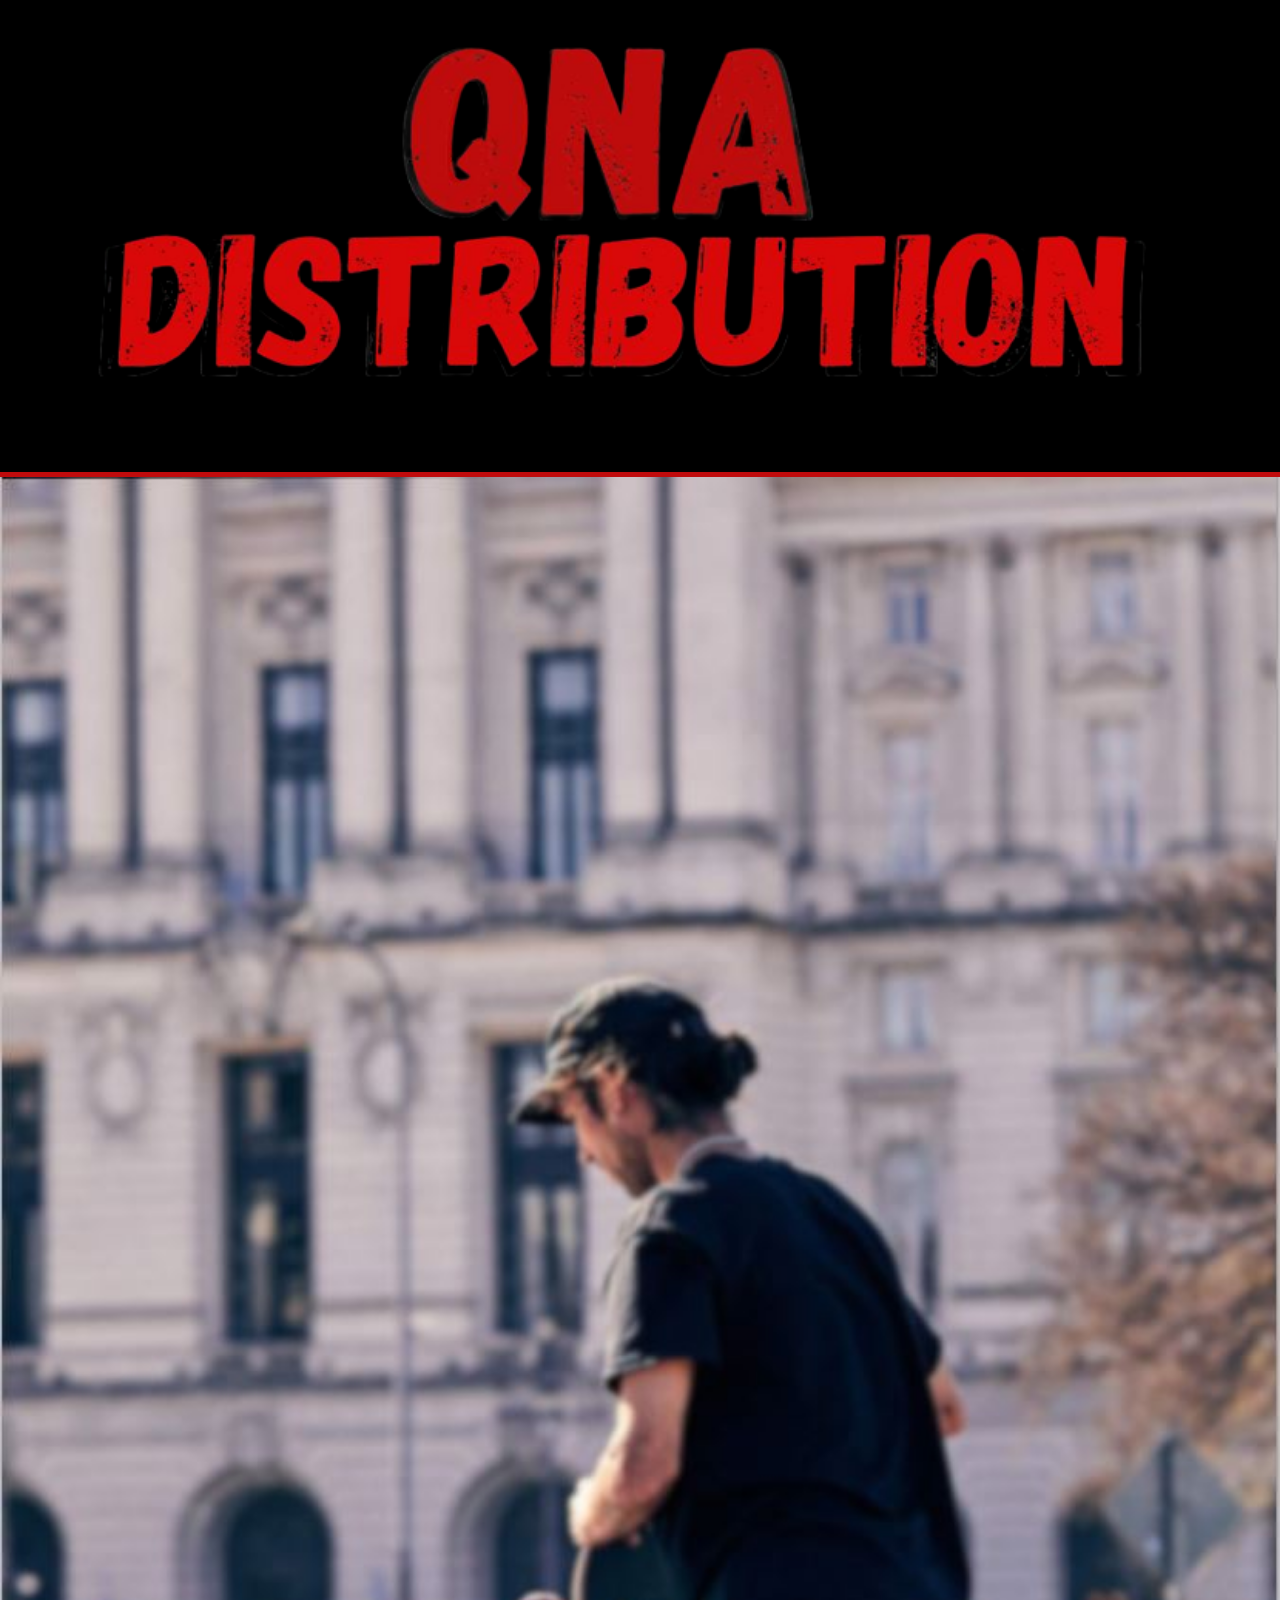
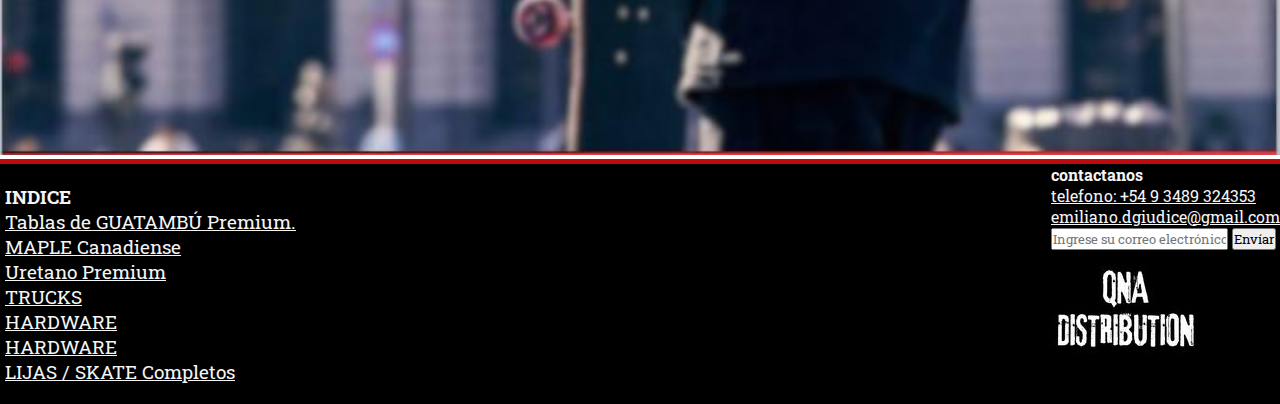
<file: index.html>
<!DOCTYPE html>
<html lang="en">
<head>
    <meta charset="UTF-8">
    <meta http-equiv="X-UA-Compatible" content="IE=edge">
    <meta name="viewport" content="width=device-width, initial-scale=1.0">
    <title>QNA Distribution - Catálogo Web</title>
    <link rel="stylesheet" href="style.css">
    <link rel="preconnect" href="https://fonts.googleapis.com">
    <link rel="preconnect" href="https://fonts.gstatic.com" crossorigin>
    <link href="https://fonts.googleapis.com/css2?family=Roboto+Slab:wght@300;400;700;900&display=swap" rel="stylesheet">
</head>
<body>
    <header>
        <div class="logoPpal"><img src="img/logo/QNA-removebg-preview.png" alt="QNA Distribution"></div>
    </header>
    <main>
        <img src="img/fotoFranco.JPG" alt="Franco Morales - Skateboarder profesional" class="fotoFranco">
    <footer>   
    <nav>
    <h3>INDICE</h3>
    <ol>
        <li><a href="guatambú.html">Tablas de GUATAMBÚ Premium.</a></li>
        <li><a href="#">MAPLE Canadiense</a></li>
        <li><a href="#">Uretano Premium</a></li>
        <li><a href="#">TRUCKS</a></li>
        <li><a href="#">HARDWARE</a></li>
        <li><a href="#">HARDWARE</a></li>
        <li><a href="#">LIJAS / SKATE Completos</a></li>
    </ol>
    </nav>
        <div class="contenedorFooter">
            <div class="contacto">
                <h4>contactanos</h4>
                <a href="tel:+5493489324353">telefono: +54 9 3489 324353</a>
                <a href="mailto:emiliano.dgiudice@gmail.com">emiliano.dgiudice@gmail.com</a>
            </div>
            <div class="newsletter">
                <input type="email" placeholder="Ingrese su correo electrónico">
                <button>Envíar</button>
            </div>
            <img src="img/logo/logo qna.jpg" alt="Logo QNA" class="imgfooter">
        </div>
    </footer>
    </main>
</body>
</html>
</file>
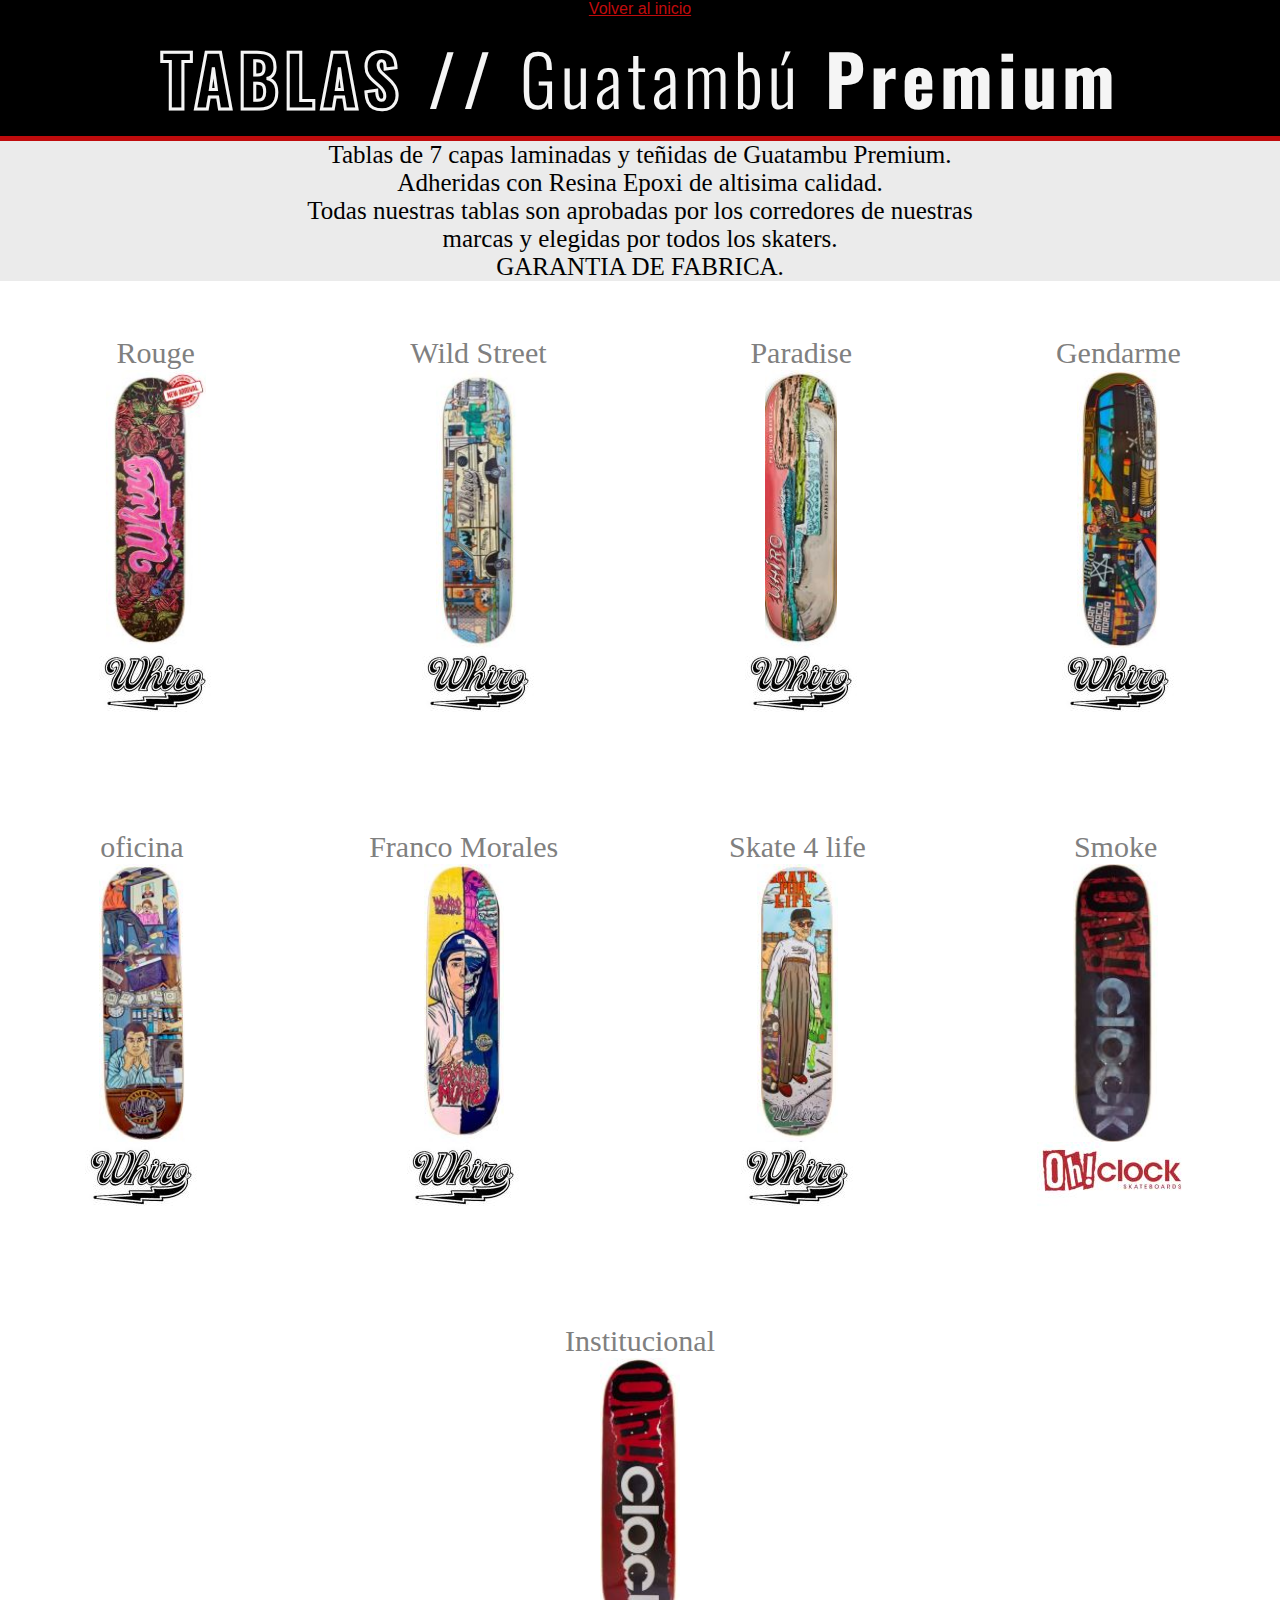
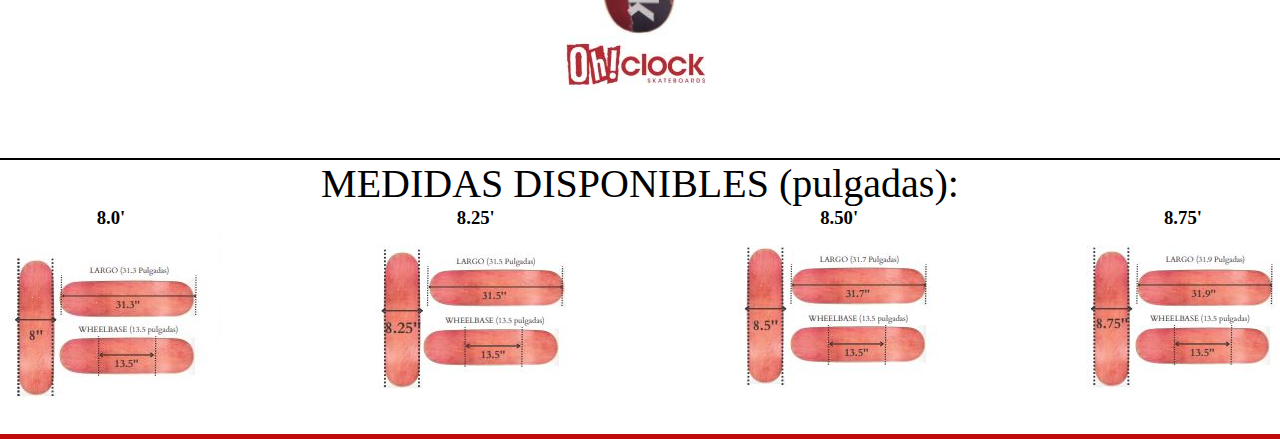
<file: guatambú.html>
<!DOCTYPE html>
<html lang="en">
<head>
    <meta charset="UTF-8">
    <meta http-equiv="X-UA-Compatible" content="IE=edge">
    <meta name="viewport" content="width=device-width, initial-scale=1.0">
    <title>Tablas Guatambú PREMIUM</title>  
    <link rel="stylesheet" href="style.css">
    <link rel="preconnect" href="https://fonts.googleapis.com">
    <link rel="preconnect" href="https://fonts.gstatic.com" crossorigin>
    <link href="https://fonts.googleapis.com/css2?family=Oswald:wght@300;400;500;700&display=swap" rel="stylesheet">
</head>
<body>
    <a href="index.html" class="volverInicio">Volver al inicio</a>
    <header>
        <div class="barraHeader">
        <h1><span class="letraVacia">TABLAS</span> // <span class="letraFina">Guatambú</span> <b>Premium</b></h1>
        </div>
    </header>
    <main>
        <div class="descripProd">
        <p>Tablas de 7 capas laminadas y teñidas de Guatambu Premium.</p><br>
        <p>Adheridas con Resina Epoxi de altisima calidad.</p><br>
        <p>Todas nuestras tablas son aprobadas por los corredores de nuestras</p><br>
        <p>marcas y elegidas por todos los skaters.</p><br>
        <p>GARANTIA DE FABRICA.</p>
        </div>
        <div class="productos">
            <div class="primeralinea">
            <div class="tarjeta">
                <h3>Rouge</h3>
                <img src="img/Captura.JPG" alt="Tabla de skate Rouge - Whiro">
                <img src="img/logowhiro.JPG" class="logoTarj" alt="Whiro">
            </div>
            <div class="tarjeta">
                <h3>Wild Street</h3>
                <img src="img/whiro.JPG" alt="Tabla de skate Wild Street - Whiro">
                <img src="img/logowhiro.JPG" class="logoTarj" alt="Whiro">
            </div>
            <div class="tarjeta">
                <h3>Paradise</h3>
                <img src="img/paradiseWhiro.JPG" alt="Tabla de skate Paradise - Whiro">
                <img src="img/logowhiro.JPG" class="logoTarj" alt="Whiro">
            </div>
            <div class="tarjeta">
                <h3>Gendarme</h3>
                <img src="img/gendarme.JPG" alt="Tabla de skate Gendarme - Whiro">
                <img src="img/logowhiro.JPG" class="logoTarj" alt="Whiro">
            </div>
        </div>
        <div class="segundalinea">
            <div class="tarjeta">
                <h3>oficina</h3>
                <img src="img/oficina.JPG" alt="Tabla de skate Oficina - Whiro">
                <img src="img/logowhiro.JPG" class="logoTarj" alt="Whiro">
            </div>
            <div class="tarjeta">
                <h3>Franco Morales</h3>
                <img src="img/tablaFranco.JPG" alt="Tabla de skate Franco Morales - Whiro">
                <img src="img/logowhiro.JPG" class="logoTarj" alt="Whiro">
            </div>
            <div class="tarjeta">
                <h3>Skate 4 life</h3>
                <img src="img/tablaViejo.JPG" alt="Tabla de skate Skate 4 life - Whiro">
                <img src="img/logowhiro.JPG" class="logoTarj" alt="Whiro">
            </div>
            <div class="tarjeta">
                <h3>Smoke</h3>
                <img src="img/smoke.JPG" alt="Tabla de skate smoke - Oh!clock">
                <img src="img/logoOhclock.JPG" class="logoTarjOh" alt="Whiro">
            </div>
            <div class="tarjeta">
                <h3>Institucional</h3>
                <img src="img/institucional.JPG" alt="Tabla de skate Institucional - Oh!clock">
                <img src="img/logoOhclock.JPG" class="logoTarjOh" alt="Oh!clock">
            </div>
        </div>
        </div>
        <h3 class="medidas">MEDIDAS DISPONIBLES (pulgadas):</h3>
        <div class="especificaciones">
            <div class="medidasTablas">
                <h3>8.0'</h3>
                <img src="img/tabla8.JPG" alt="">
            </div>
            <div class="medidasTablas">
                <h3>8.25'</h3>
                <img src="img/tabla8.25.JPG" alt="">
            </div>
            <div class="medidasTablas">
                <h3>8.50'</h3>
                <img src="img/Tabla 8.5.JPG" alt="">
            </div>
            <div class="medidasTablas">
                <h3>8.75'</h3>
                <img src="img/tabla8.75.JPG" alt="">
            </div>
        </div>
    </main>
</body>
</html>
</file>
<file: style.css>
* {
    font-family: 'Roboto Slab', serif;
    padding: 0;
    margin: 0;
    box-sizing: border-box;
}

body {
    background-image: url();
    object-fit: cover;
}
/*HEADER LOGO PRINCIPAL*/
.logoPpal {
    height: 25%;
    display: flex;
    padding: 3px;
    text-align: center;
    background-color: black;
    border-bottom: 5px solid #C00B0C;
    width: 100%;
    flex-wrap: wrap;
}

.logoPpal img {
    display: flex;
    margin: auto;
    width: 100%;
}
.fotoFranco {
    object-fit: fill;
    width: 100%;
    padding-bottom: 0;
}
/*INDICE DE NAVEGACION*/
footer {
    width: 100%;
    background-color: black;
    display: flex;
    flex-wrap: wrap;
    justify-content: space-between;
    align-items: center;
    border-top: 5px solid #C00B0C;
}
nav {
    color: whitesmoke;
    margin:5px;
}
nav li {
    font-size: larger;
}
footer a {
    color: whitesmoke;
}
footer a:hover {
    color: #C00B0C;
}
/*newletter y contacto del footer*/
.contenedorFooter {
    align-self: center;
}
.contacto h4{
    color: whitesmoke;
}
.contacto a {
    display: block;
}

/*diseño primer pagina (tablas guatamba)*/

.volverInicio {
    font-weight: 400;
    color: #C00B0C;
    background-color: black;
    display: flex;
    width: 100%;
    font-family: Impact, Haettenschweiler, 'Arial Narrow Bold', sans-serif;
    justify-content: center;
}

/*header*/
.barraHeader {
display: flex;
width: 100%;
text-align: center;
justify-content: space-around;
background-color: black;
border-bottom:5px solid #C00B0C;

}
.barraHeader h1,.barraHeader span,.barraHeader b {
    font-family: 'Oswald', sans-serif;
}
.barraHeader h1 , .barraHeader b{
    font-size: 70px;
    letter-spacing: 5px;
    padding-top: 7px;
    padding-bottom: 7px;
    color: whitesmoke;
}
.letraVacia {
    -webkit-text-stroke: 3px whitesmoke;
    color: transparent;
}
.letraFina {
    font-weight: 300;
}

/*descripcion inical de los prudctos*/

.descripProd {
    box-sizing: content-box;
    text-align: center;
    background-color: rgb(235, 235, 235);
}
.descripProd p {
    display: inline-block;
    font-weight: 400;
    font-size: 25px;
}
/*contenedor de las tarjetas*/
.productos {
    display: flex;
    flex-wrap: wrap;
    justify-content: space-around;
}
/*tarjetas de productos*/
.tarjeta {
    display: flex;
    flex-direction: column;
    align-items: center;
    padding: 55px;
}
.tarjeta h3{
    color: gray;
    font-weight: 300;
    font-size: 30px;
}
.tarjeta img {
    height: 278px;
}
.logoTarj {
width: 113px;
height:72px !important;
}
.logoTarjOh {
    width: 158px;
    height:67px !important;
    }
.primeralinea{
    display: flex;
    flex-wrap: wrap;
    justify-content: space-around;
    width: 100%;
}

.segundalinea {
    width: 100%;
    display: flex;
    flex-wrap: wrap;
    justify-content: space-around;
    padding: 0px;
}
/* especificaciones tecnicas*/
.especificaciones {
    display: flex;
    width: 100%;
    flex-wrap: wrap;
    text-align: center;
    justify-content: space-between;
    padding-bottom: 30px;
    border-bottom: 5px solid #C00B0C;
    
}
.medidas {
    text-align: center;
    font-size: 2.5em;
    border-top: 2px solid black;
    font-weight: 300;
    
}

@media (max-width: 600px) {
    .logoPpal{
        width: 100%;
        
    }
    .logoPpal img{
        width: 100%;
    }
  }
</file>
